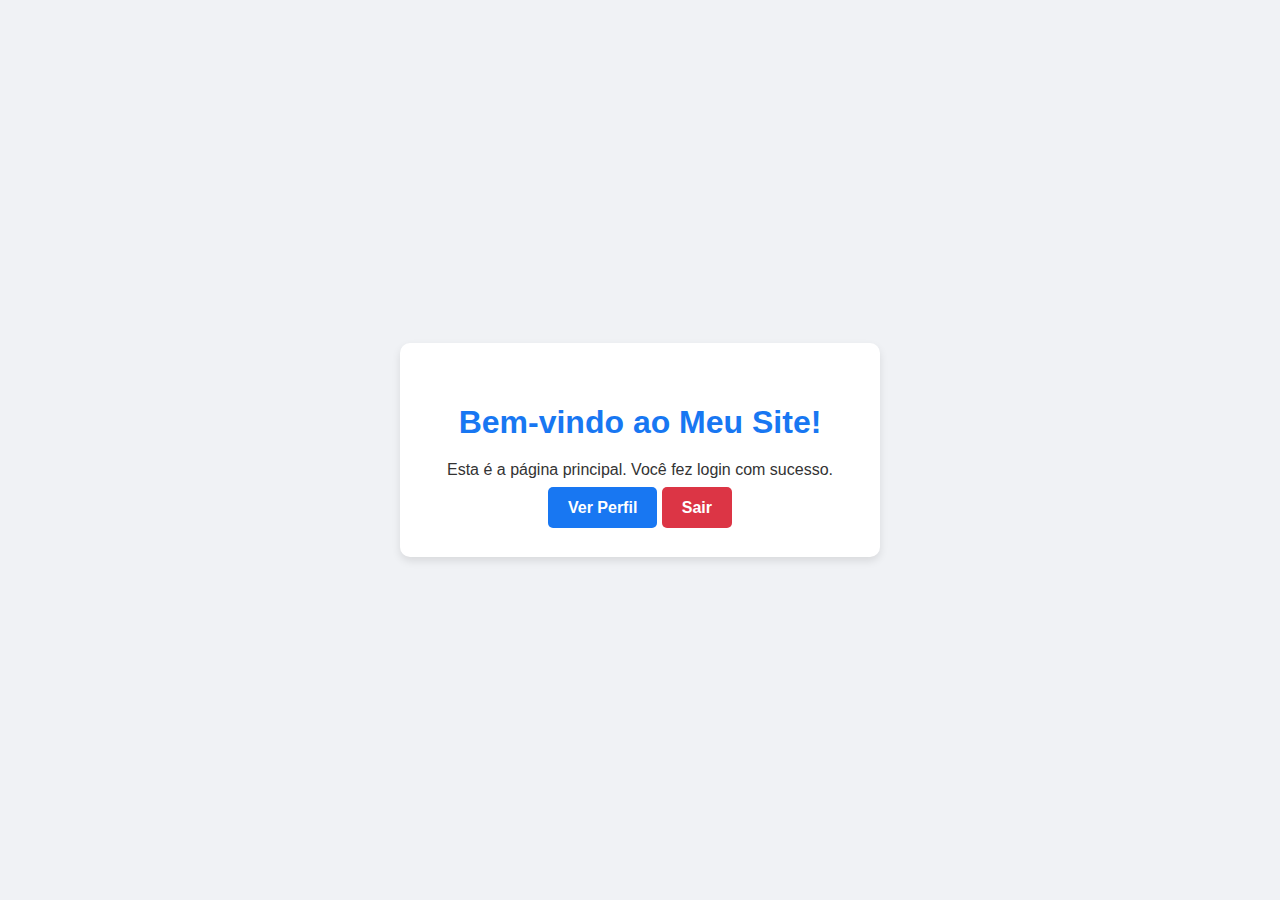
<file: index.html>
<!DOCTYPE html>
<html lang="pt-BR">
<head>
    <meta charset="UTF-8">
    <meta name="viewport" content="width=device-width, initial-scale=1.0">
    <title>Página Principal - Meu Site</title>
    <link rel="stylesheet" href="style.css">
</head>
<body>
    <div class="container">
        <h1>Bem-vindo ao Meu Site!</h1>
        <p>Esta é a página principal. Você fez login com sucesso.</p>
        <div style="margin-top: 20px;">
            <a href="perfil.html" class="btn">Ver Perfil</a>
            <a href="login.html" class="btn" style="background-color: #dc3545; margin-top: 10px;">Sair</a>
        </div>
    </div>
</body>
</html>
</file>
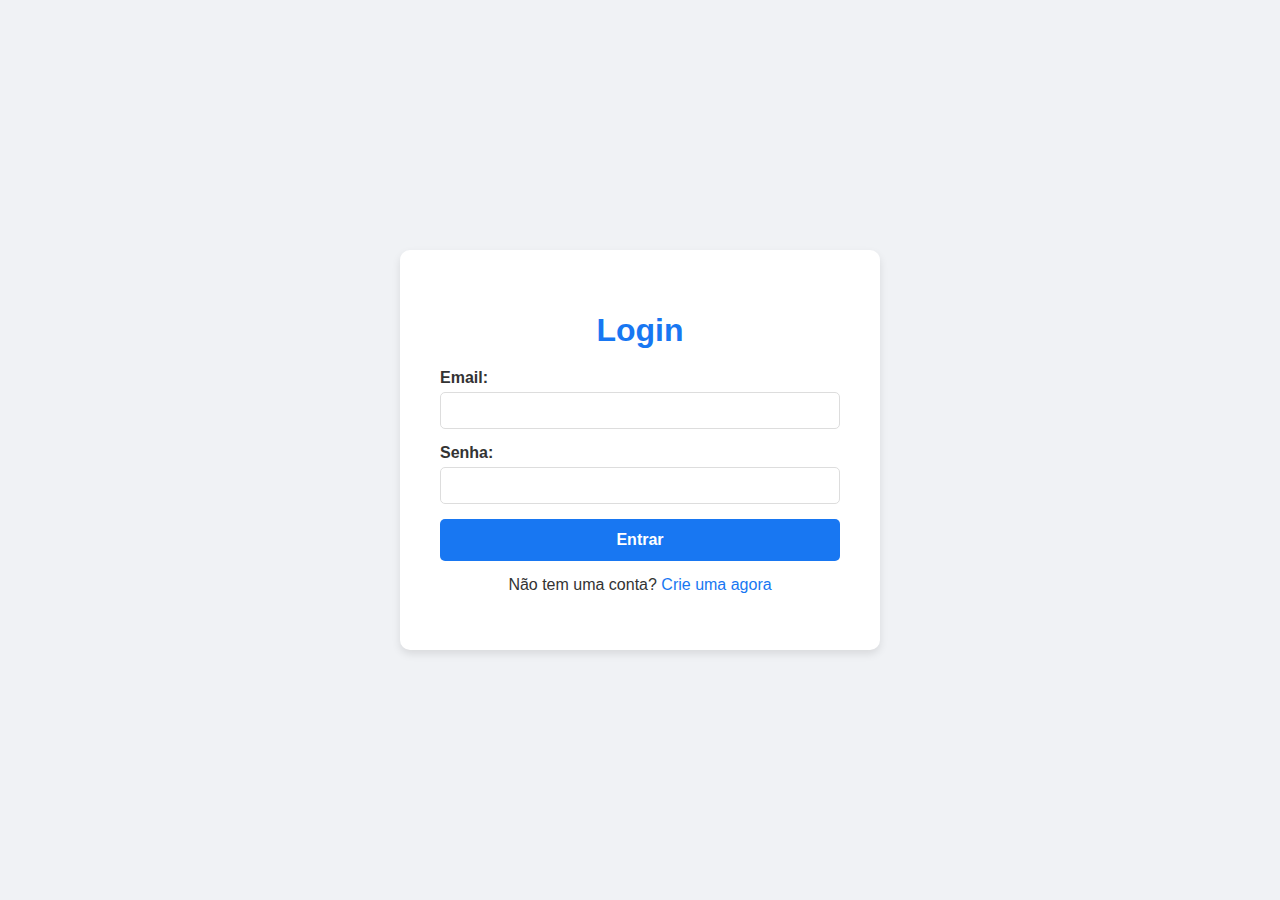
<file: login.html>
<!DOCTYPE html>
<html lang="pt-BR">
<head>
    <meta charset="UTF-8">
    <meta name="viewport" content="width=device-width, initial-scale=1.0">
    <title>Login - Meu Site</title>
    <link rel="stylesheet" href="style.css">
</head>
<body>
    <div class="container">
        <h1>Login</h1>
        <form action="index.html" method="GET"> <!-- Temporariamente redireciona para a página principal -->
            <div class="form-group">
                <label for="email">Email:</label>
                <input type="email" id="email" name="email" required>
            </div>
            <div class="form-group">
                <label for="password">Senha:</label>
                <input type="password" id="password" name="password" required>
            </div>
            <button type="submit" class="btn">Entrar</button>
        </form>
        <p style="margin-top: 15px;">Não tem uma conta? <a href="#">Crie uma agora</a></p>
    </div>
</body>
</html>
</file>
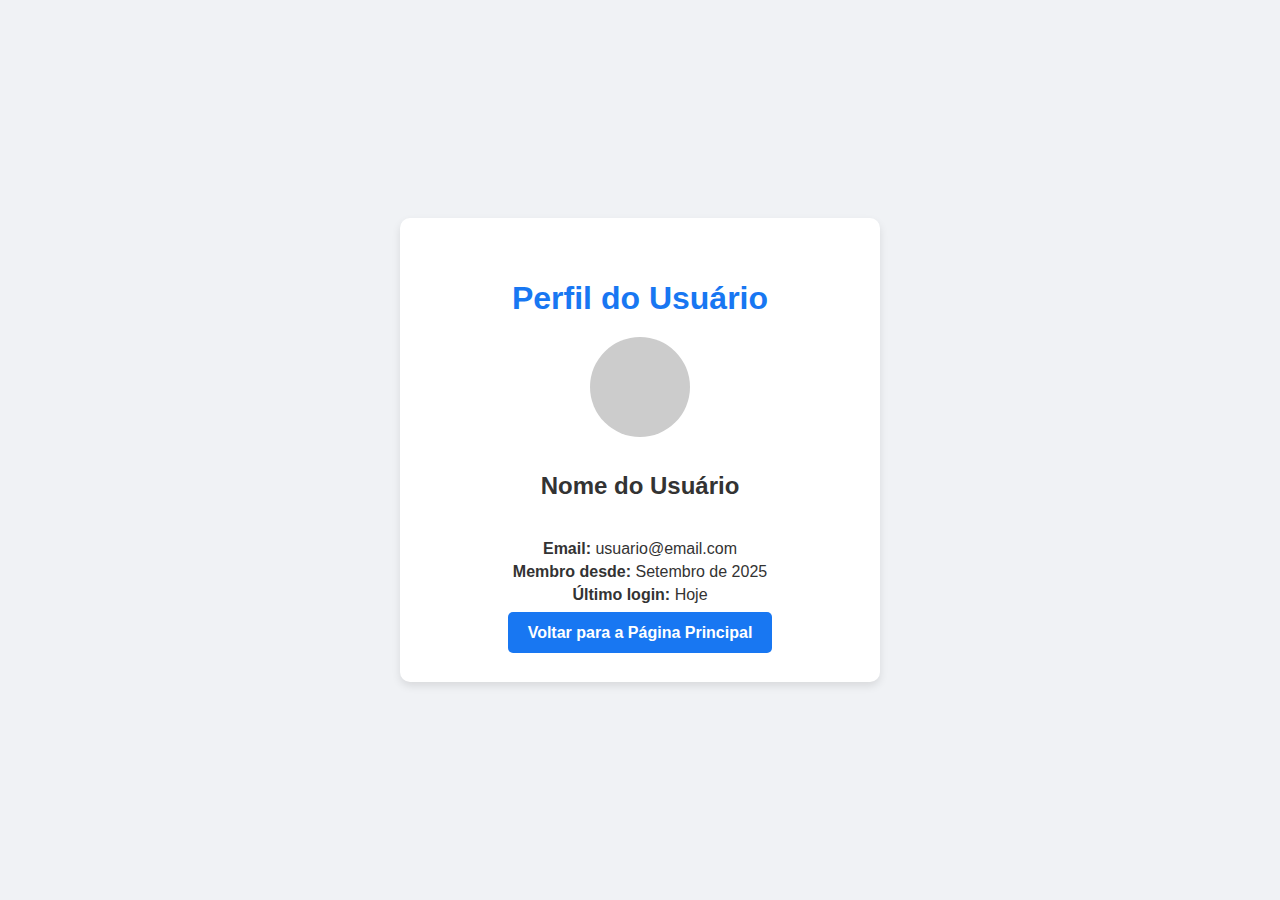
<file: perfil.html>
<!DOCTYPE html>
<html lang="pt-BR">
<head>
    <meta charset="UTF-8">
    <meta name="viewport" content="width=device-width, initial-scale=1.0">
    <title>Perfil do Usuário - Meu Site</title>
    <link rel="stylesheet" href="style.css">
</head>
<body>
    <div class="container">
        <h1>Perfil do Usuário</h1>
        <div class="profile-header">
            <div class="profile-pic"></div>
            <h2>Nome do Usuário</h2>
        </div>
        <div class="profile-info">
            <p><strong>Email:</strong> usuario@email.com</p>
            <p><strong>Membro desde:</strong> Setembro de 2025</p>
            <p><strong>Último login:</strong> Hoje</p>
        </div>
        <div style="margin-top: 20px;">
            <a href="index.html" class="btn">Voltar para a Página Principal</a>
        </div>
    </div>
</body>
</html>
</file>
<file: style.css>
/* Estilo geral do corpo da página */
body {
    font-family: 'Arial', sans-serif;
    background-color: #f0f2f5;
    margin: 0;
    padding: 0;
    display: flex;
    justify-content: center;
    align-items: center;
    height: 100vh;
    color: #333;
}

/* Container principal para centralizar o conteúdo */
.container {
    background-color: #ffffff;
    padding: 40px;
    border-radius: 10px;
    box-shadow: 0 4px 8px rgba(0, 0, 0, 0.1);
    width: 100%;
    max-width: 400px;
    text-align: center;
}

/* Estilo para os títulos */
h1 {
    color: #1877f2;
    margin-bottom: 20px;
}

/* Estilo para os campos de formulário */
.form-group {
    margin-bottom: 15px;
    text-align: left;
}

label {
    display: block;
    margin-bottom: 5px;
    font-weight: bold;
}

input[type="text"],
input[type="email"],
input[type="password"] {
    width: 100%;
    padding: 10px;
    border: 1px solid #ddd;
    border-radius: 5px;
    box-sizing: border-box; /* Garante que o padding não afete a largura total */
}

/* Estilo para os botões */
.btn {
    background-color: #1877f2;
    color: #ffffff;
    padding: 12px 20px;
    border: none;
    border-radius: 5px;
    cursor: pointer;
    width: 100%;
    font-size: 16px;
    font-weight: bold;
    transition: background-color 0.3s;
}

.btn:hover {
    background-color: #166fe5;
}

/* Estilo para links */
a {
    color: #1877f2;
    text-decoration: none;
}

a:hover {
    text-decoration: underline;
}

/* Estilos específicos para a página de perfil */
.profile-header {
    display: flex;
    flex-direction: column;
    align-items: center;
    margin-bottom: 20px;
}

.profile-pic {
    width: 100px;
    height: 100px;
    border-radius: 50%;
    background-color: #ccc; /* Cor de fundo provisória */
    margin-bottom: 15px;
    background-image: url('https://via.placeholder.com/100' ); /* Imagem de exemplo */
    background-size: cover;
    background-position: center;
}

.profile-info p {
    margin: 5px 0;
    font-size: 16px;
}
</file>
